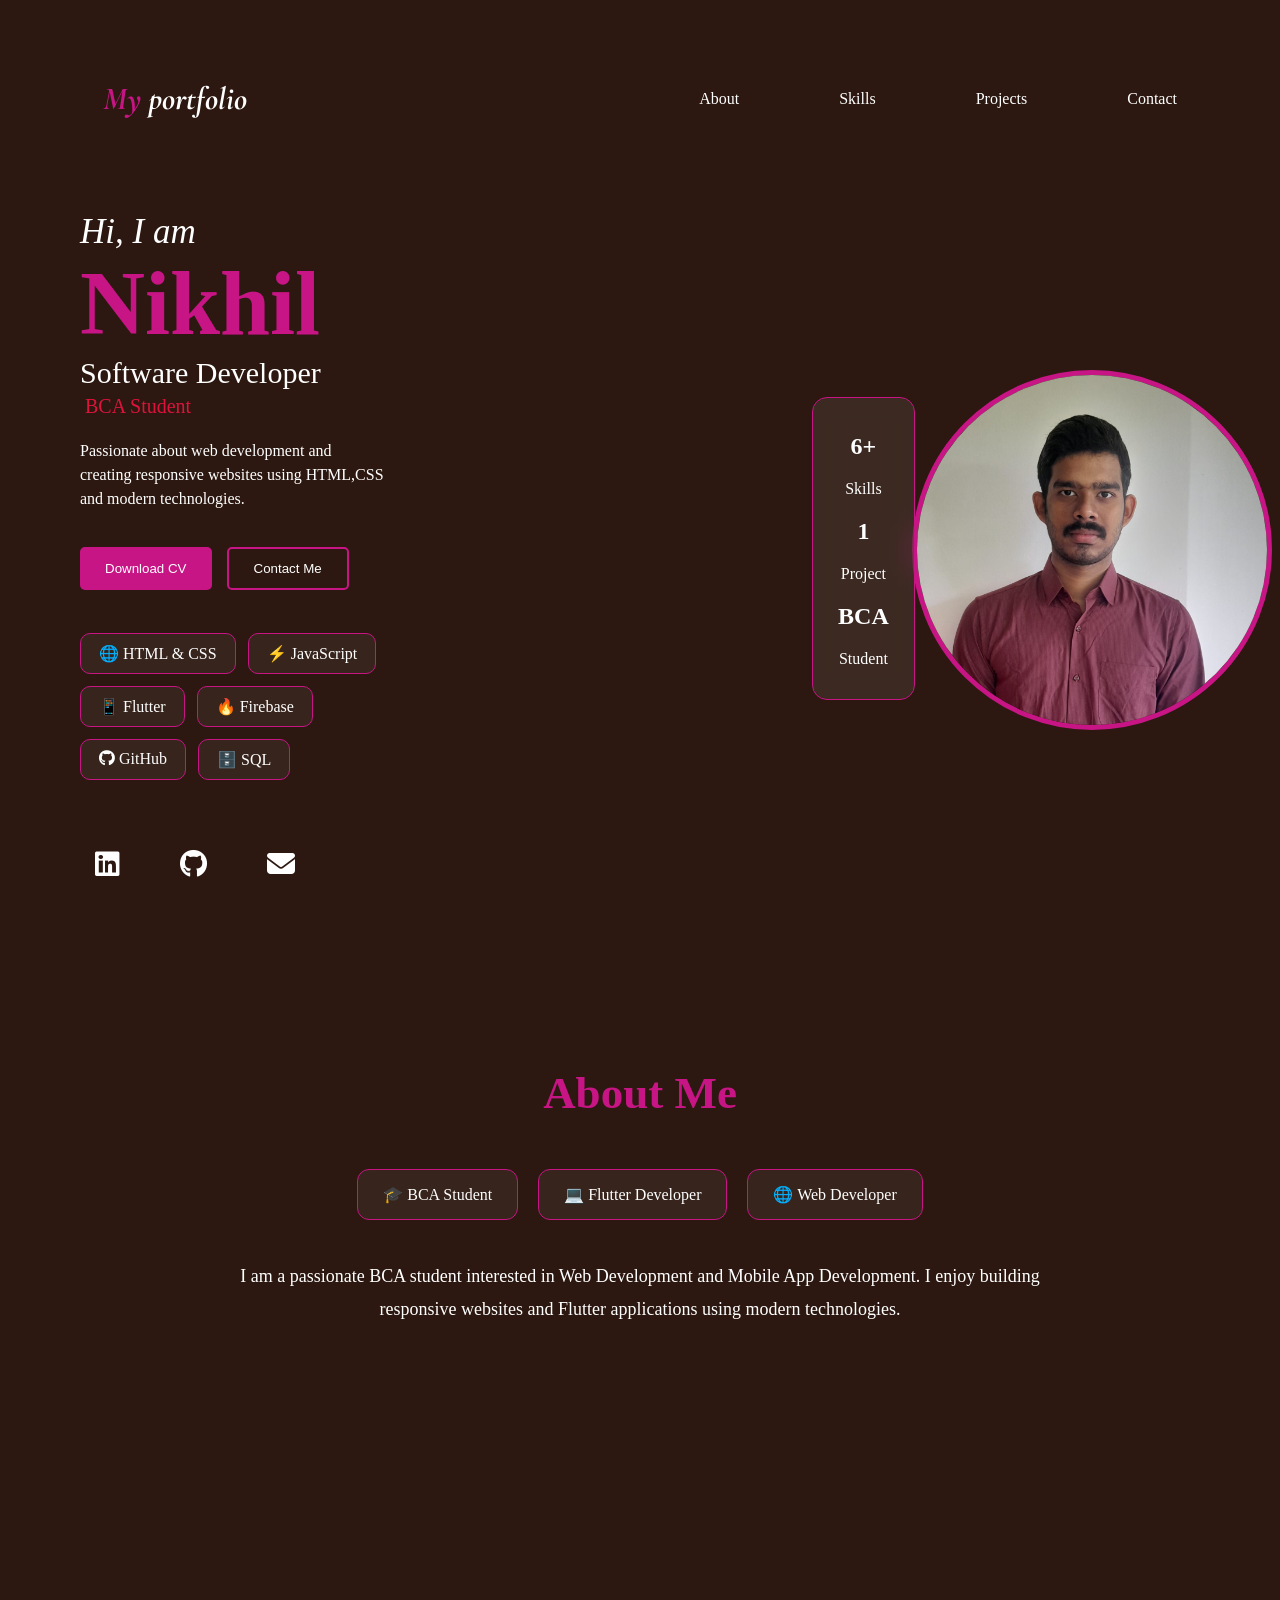
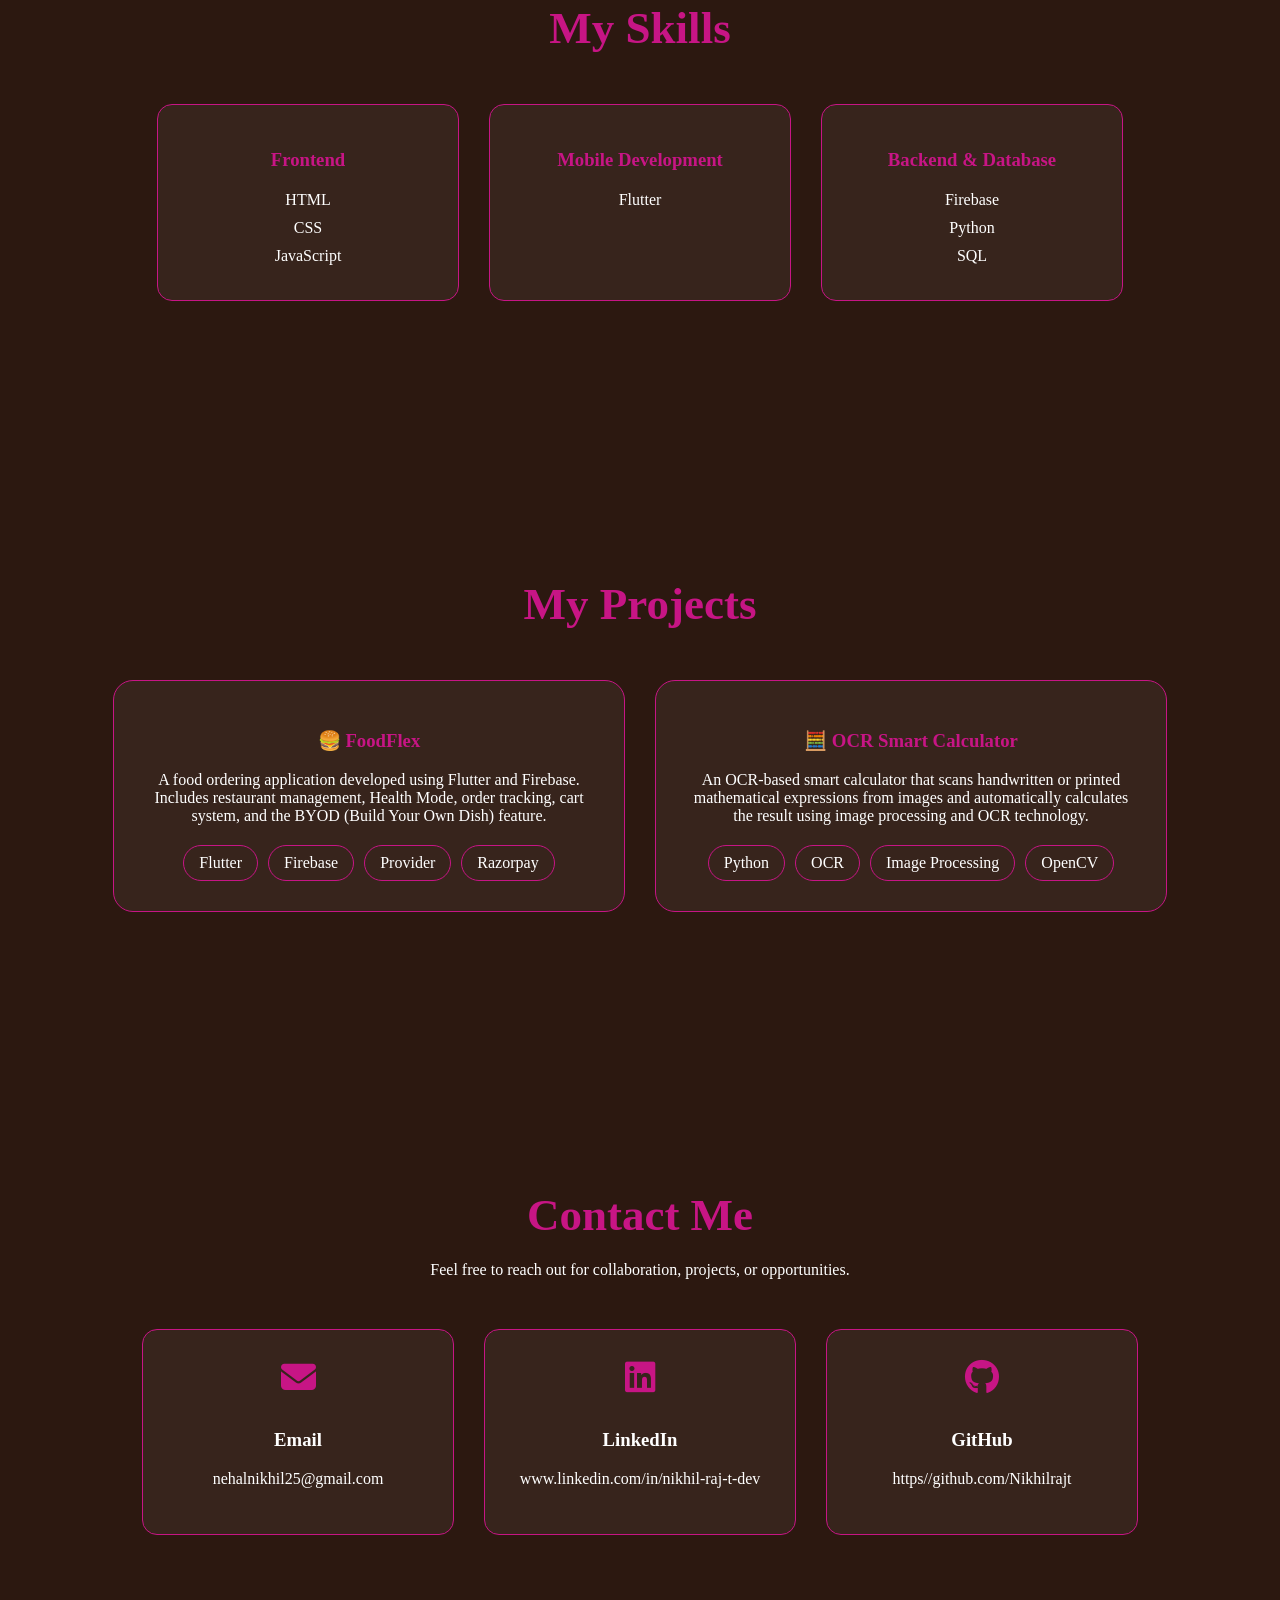
<file: index.html>
<html>
    <head>
        <title>My Portfolio</title>
        <link rel="stylesheet" href="style.css">
        <link href="https://fonts.googleapis.com/css2?family=Cormorant+Garamond:ital,wght@1,500&display=swap" rel="stylesheet">
        <link rel="stylesheet" href="https://cdnjs.cloudflare.com/ajax/libs/font-awesome/6.5.1/css/all.min.css">
    </head>
    <body>
        <div class="container">

    <h1 id="first">
        <a href="#home">M<span>y</span> portfolio</a>
    </h1>

    <nav>
        <a href="#about">About</a>
        <a href="#skills">Skills</a>
        <a href="#projects">Projects</a>
        <a href="#contact">Contact</a>
    </nav>

</div>
        <section id="home">
        <div class="hero">
        <div class="box">
    <p class="intro"><i>Hi, I am</i></p>
    <h1 class="name">Nikhil</h1>
    <p class="role">Software Developer</p>
    <p class="student">BCA Student</p>
    <div class="Description">
     <p>Passionate about web development and <br>creating responsive websites using HTML,CSS<br> and modern technologies.<br>
        </div>
        <div class="buttons">
    <button class="cv-btn">Download CV</button>
    <button class="contact-btn">Contact Me</button>
    </div><br>
        <div class="skill-box">
    <div class="card">🌐 HTML & CSS</div>
    <div class="card">⚡ JavaScript</div>
    <div class="card">📱 Flutter</div>
    <div class="card">🔥 Firebase</div>
    <div class="card"><i class="fa-brands fa-github"></i>  GitHub</div>
    <div class="card">🗄️ SQL</div>
</div>
    <div class="social">
    <a href="#"><i class="fab fa-linkedin"></i></a>
    <a href="#"><i class="fab fa-github"></i></a>
    <a href="#"><i class="fas fa-envelope"></i></a>
    </div>
        </div>
        <div class="image">
            <img src="image\WhatsApp Image 2026-06-28 at 12.14.20 PM.png" alt="Nikhil">
            <div class="info-card">
    <h2>6+</h2>
    <p>Skills</p>

    <h2>1</h2>
    <p>Project</p>

    <h2>BCA</h2>
    <p>Student</p>
</div>
        </div>
        </div>
        </section>
        <section class="about" id="about">
            <h2>About Me</h2>

            <div class="about-content">

                <div class="about-card">
                    🎓 BCA Student
                </div>

                <div class="about-card">
                    💻 Flutter Developer
                </div>

                <div class="about-card">
                    🌐 Web Developer
                </div>

            </div>

            <p class="about-text">
                I am a passionate BCA student interested in Web Development
                and Mobile App Development. I enjoy building responsive
                websites and Flutter applications using modern technologies.
            </p>
        </section>
        <section class="skills-section" id="skills">

    <h2>My Skills</h2>

    <div class="skills-container">

        <div class="skill-category">
            <h3>Frontend</h3>
            <p>HTML</p>
            <p>CSS</p>
            <p>JavaScript</p>
        </div>

        <div class="skill-category">
            <h3>Mobile Development</h3>
            <p>Flutter</p>
        </div>

        <div class="skill-category">
            <h3>Backend & Database</h3>
            <p>Firebase</p>
            <p>Python</p>
            <p>SQL</p>
        </div>

    </div>

</section>
<section class="projects" id="projects">

    <h2>My Projects</h2>

    <div class="projects-container">

        <!-- Project 1 -->
        <div class="project-card">
            <h3>🍔 FoodFlex</h3>

            <p>
                A food ordering application developed using Flutter and Firebase.
                Includes restaurant management, Health Mode, order tracking,
                cart system, and the BYOD (Build Your Own Dish) feature.
            </p>

            <div class="tech-used">
                <span>Flutter</span>
                <span>Firebase</span>
                <span>Provider</span>
                <span>Razorpay</span>
            </div>
        </div>

        <!-- Project 2 -->
        <div class="project-card">
            <h3>🧮 OCR Smart Calculator</h3>

            <p>
                An OCR-based smart calculator that scans handwritten or printed
                mathematical expressions from images and automatically calculates
                the result using image processing and OCR technology.
            </p>

            <div class="tech-used">
                <span>Python</span>
                <span>OCR</span>
                <span>Image Processing</span>
                <span>OpenCV</span>
            </div>
        </div>

    </div>

</section>
<section class="contact" id="contact">

    <h2>Contact Me</h2>

    <p class="contact-text">
        Feel free to reach out for collaboration, projects, or opportunities.
    </p>

    <div class="contact-container">

        <div class="contact-card">
            <i class="fas fa-envelope"></i>
            <h3>Email</h3>
            <p>nehalnikhil25@gmail.com</p>
        </div>

        <div class="contact-card">
            <i class="fab fa-linkedin"></i>
            <h3>LinkedIn</h3>
            <p>www.linkedin.com/in/nikhil-raj-t-dev</p>
        </div>

        <div class="contact-card">
            <i class="fab fa-github"></i>
            <h3>GitHub</h3>
            <p>https//github.com/Nikhilrajt</p>
        </div>

    </div>

</section>
    </body>

</html>
</file>
<file: style.css>
body{
    Background: #2C1810;
}
#first::first-letter{
    color:#C71585;
}
h1 span{
    color:#C71585;
}
#first{
    font-family: 'Cormorant Garamond', serif;
    font-style: italic;
    color:white;
}
nav{
    display:flex;
    gap:70px;
}
.container{
    display:flex;
    justify-content:space-between;
    align-items:center;
    padding:50px 80px;
    flex-wrap:wrap;
}
a{
    color:white;
    text-decoration:none;
    padding:10px 15px;
    white-space:nowrap;
    position:relative;
    transition:0.3s;
}
a::after{
    content:"";
    position:absolute;
    left:0;
    bottom:-5px;
    width:0;
    height:2px;
    background:#C71585;
    transition:0.3s;
}
a:hover{
    color:#C71585;
}
a:hover::after{
    width:100%;
}
.box{
    color:white;
    margin:20px;
    display:flex;
    flex-direction:column;
    padding: 2px;
    margin-left:70px;
}
.box h1{
    margin-bottom:1px;
}
.box b{
    margin:0;
    padding:0px;
}
.box span{
    color:#C71585;
}
.intro{
    color:white;
    font-size:35px;
    margin: 0;
}
.name{
    color:#C71585;
    font-size:90px;   /* Increase this value */
    margin:0;
}
.role{
    color:white;
    font-size:30px;
    margin-top:-10px;
    margin:0;
}
.student{
    font-size:20px;
    margin:5px;
    color:crimson
}
.Description{
    color:white;
    padding:0px;
    line-height:1.5;
}
.buttons{
    margin-top:20px;
    display:flex;
    gap:15px;
}
.cv-btn{
    background:#C71585;
    color:white;
    border:none;
    padding:12px 25px;
    border-radius:5px;
    cursor:pointer;
}
.contact-btn{
    background:transparent;
    color:white;
    border:2px solid #C71585;
    padding:12px 25px;
    border-radius:5px;
    cursor:pointer;
}
.image img{
    width:350px;
    height:350px;
    object-fit:cover;
    border-radius:50%;
    border:5px solid #C71585;
    position:relative;
}
.hero{
    display:flex;
    justify-content:center;
    align-items:center;
    gap:500px;
}
.social{
    display:flex;
    gap:30px;
    margin-top:30px;
}
.social a{
    color:white;
    font-size:28px;
    transition:0.3s;
}
.social a:hover{
    color:#C71585;
    transform:translateY(-5px);
}
.skill-box{
    display:flex;
    flex-wrap:wrap;
    gap:12px;
    margin-top:25px;
    margin-bottom:30px;
    max-width:500px;
}

.card{
    padding:10px 18px;
    border:1px solid #C71585;
    border-radius:10px;
    color:white;
    background:rgba(255,255,255,0.05);
    transition:0.3s;
    cursor:pointer;
}

.card:hover{
    background:#C71585;
    transform:translateY(-5px);
}
.info-card{
    position:absolute;

    left:-100px;
    bottom:30px;

    background:rgba(255,255,255,0.08);
    backdrop-filter:blur(10px);

    color:white;
    padding:15px 25px;

    border-radius:15px;
    border:1px solid #C71585;

    text-align:center;
}
.image{
    position:relative;
}
.about{
    padding:120px 80px;
    text-align:center;
    color:white;
}

.about h2{
    color:#C71585;
    font-size:45px;
    margin-bottom:50px;
}

.about-content{
    display:flex;
    justify-content:center;
    gap:20px;
    flex-wrap:wrap;
    margin-bottom:40px;
}

.about-card{
    padding:15px 25px;
    border:1px solid #C71585;
    border-radius:12px;
    background:rgba(255,255,255,0.05);
}

.about-text{
    max-width:800px;
    margin:auto;
    line-height:1.8;
    font-size:18px;
}
.skills-section{
    padding:120px 80px;
    color:white;
    text-align:center;
}

.skills-section h2{
    color:#C71585;
    font-size:45px;
    margin-bottom:50px;
}

.skills-container{
    display:flex;
    justify-content:center;
    gap:30px;
    flex-wrap:wrap;
}

.skill-category{
    width:250px;
    padding:25px;
    border:1px solid #C71585;
    border-radius:15px;
    background:rgba(255,255,255,0.05);
    transition:0.3s;
}

.skill-category:hover{
    transform:translateY(-10px);
}

.skill-category h3{
    color:#C71585;
    margin-bottom:20px;
}

.skill-category p{
    margin:10px 0;
}
.projects{
    padding:120px 80px;
    color:white;
    text-align:center;
}

.projects h2{
    color:#C71585;
    font-size:45px;
    margin-bottom:50px;
}

.projects-container{
    display:flex;
    justify-content:center;
    gap:30px;
    flex-wrap:wrap;
}

.project-card{
    width:450px;
    padding:30px;

    border:1px solid #C71585;
    border-radius:20px;

    background:rgba(255,255,255,0.05);

    transition:0.3s;
}

.project-card:hover{
    transform:translateY(-10px);
}

.project-card h3{
    color:#C71585;
}

.tech-used{
    display:flex;
    gap:10px;
    flex-wrap:wrap;
    justify-content:center;
    margin-top:20px;
}

.tech-used span{
    border:1px solid #C71585;
    padding:8px 15px;
    border-radius:20px;
}
.contact{
    padding:120px 80px;
    text-align:center;
    color:white;
}

.contact h2{
    color:#C71585;
    font-size:45px;
    margin-bottom:20px;
}

.contact-text{
    margin-bottom:50px;
}

.contact-container{
    display:flex;
    justify-content:center;
    gap:30px;
    flex-wrap:wrap;
}

.contact-card{
    width:250px;
    padding:30px;

    border:1px solid #C71585;
    border-radius:15px;

    background:rgba(255,255,255,0.05);

    transition:0.3s;
}

.contact-card:hover{
    transform:translateY(-10px);
}

.contact-card i{
    font-size:35px;
    color:#C71585;
    margin-bottom:15px;
}
</file>
